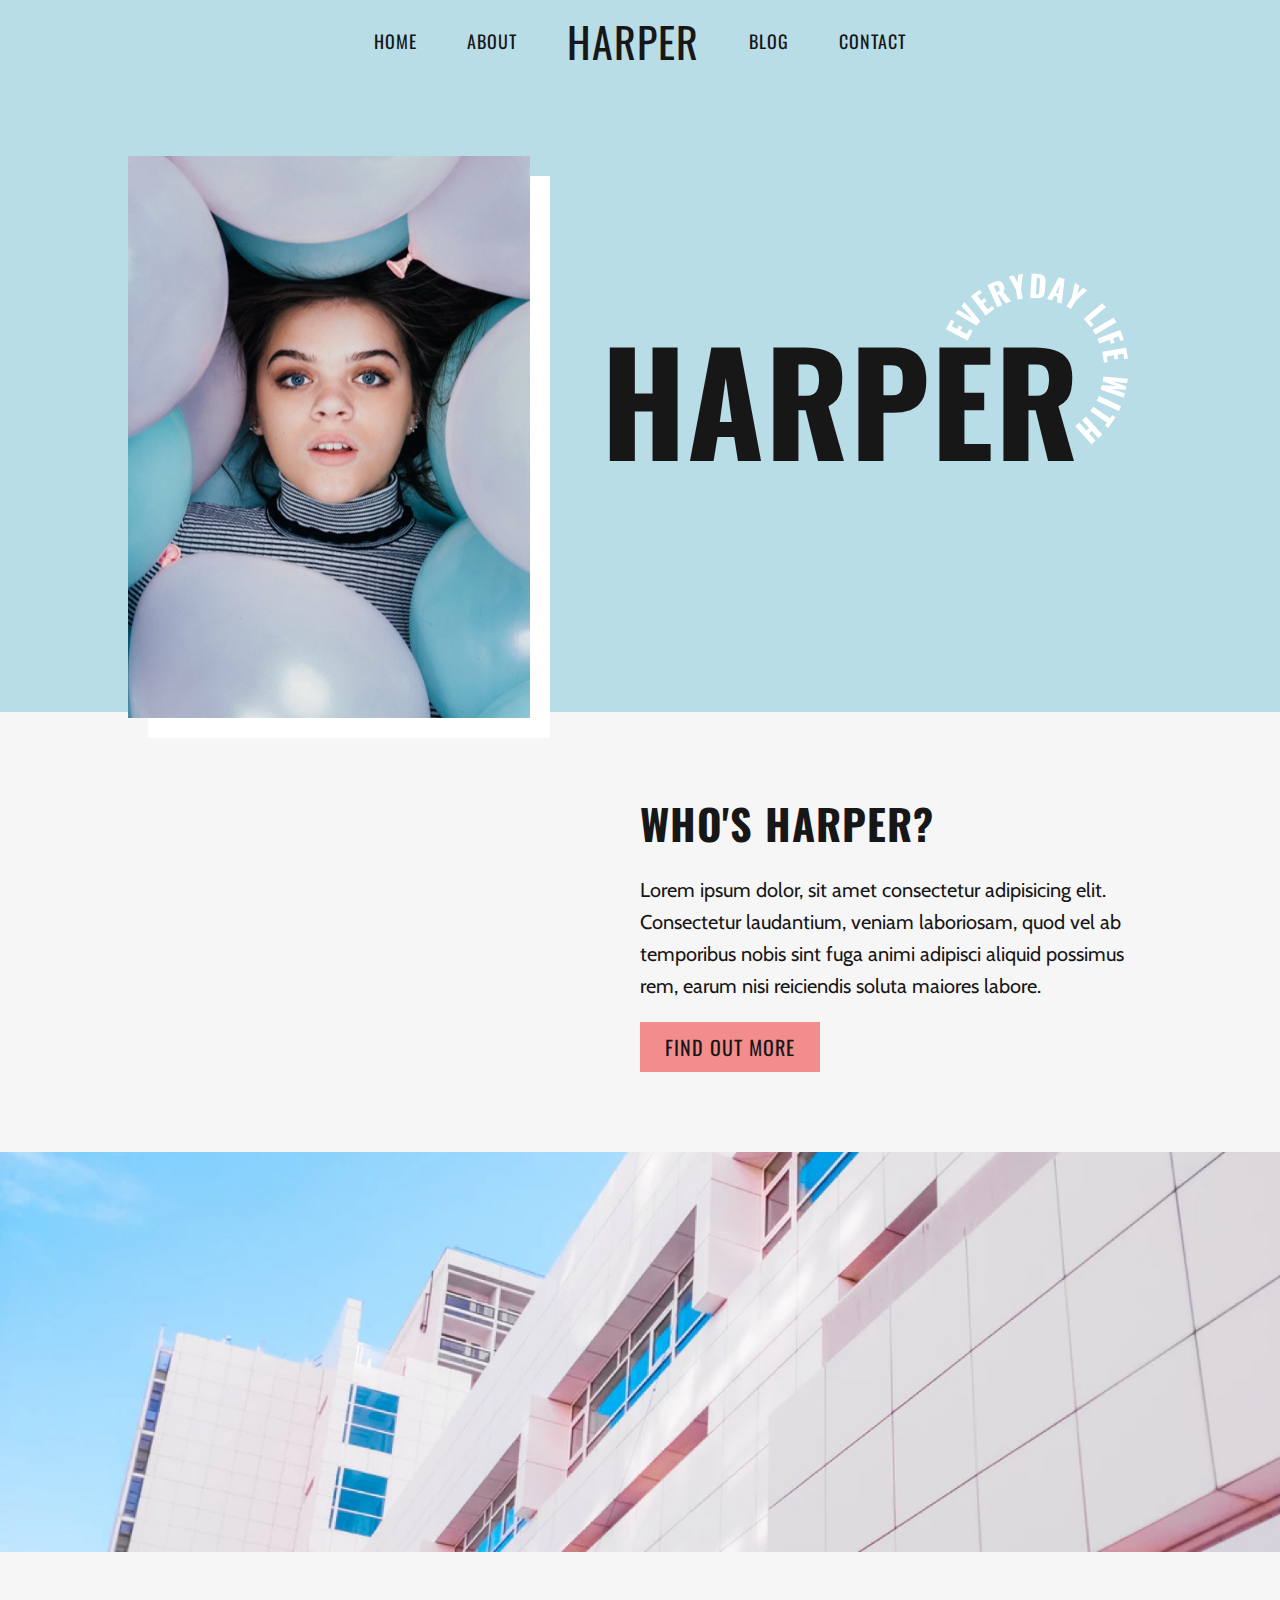
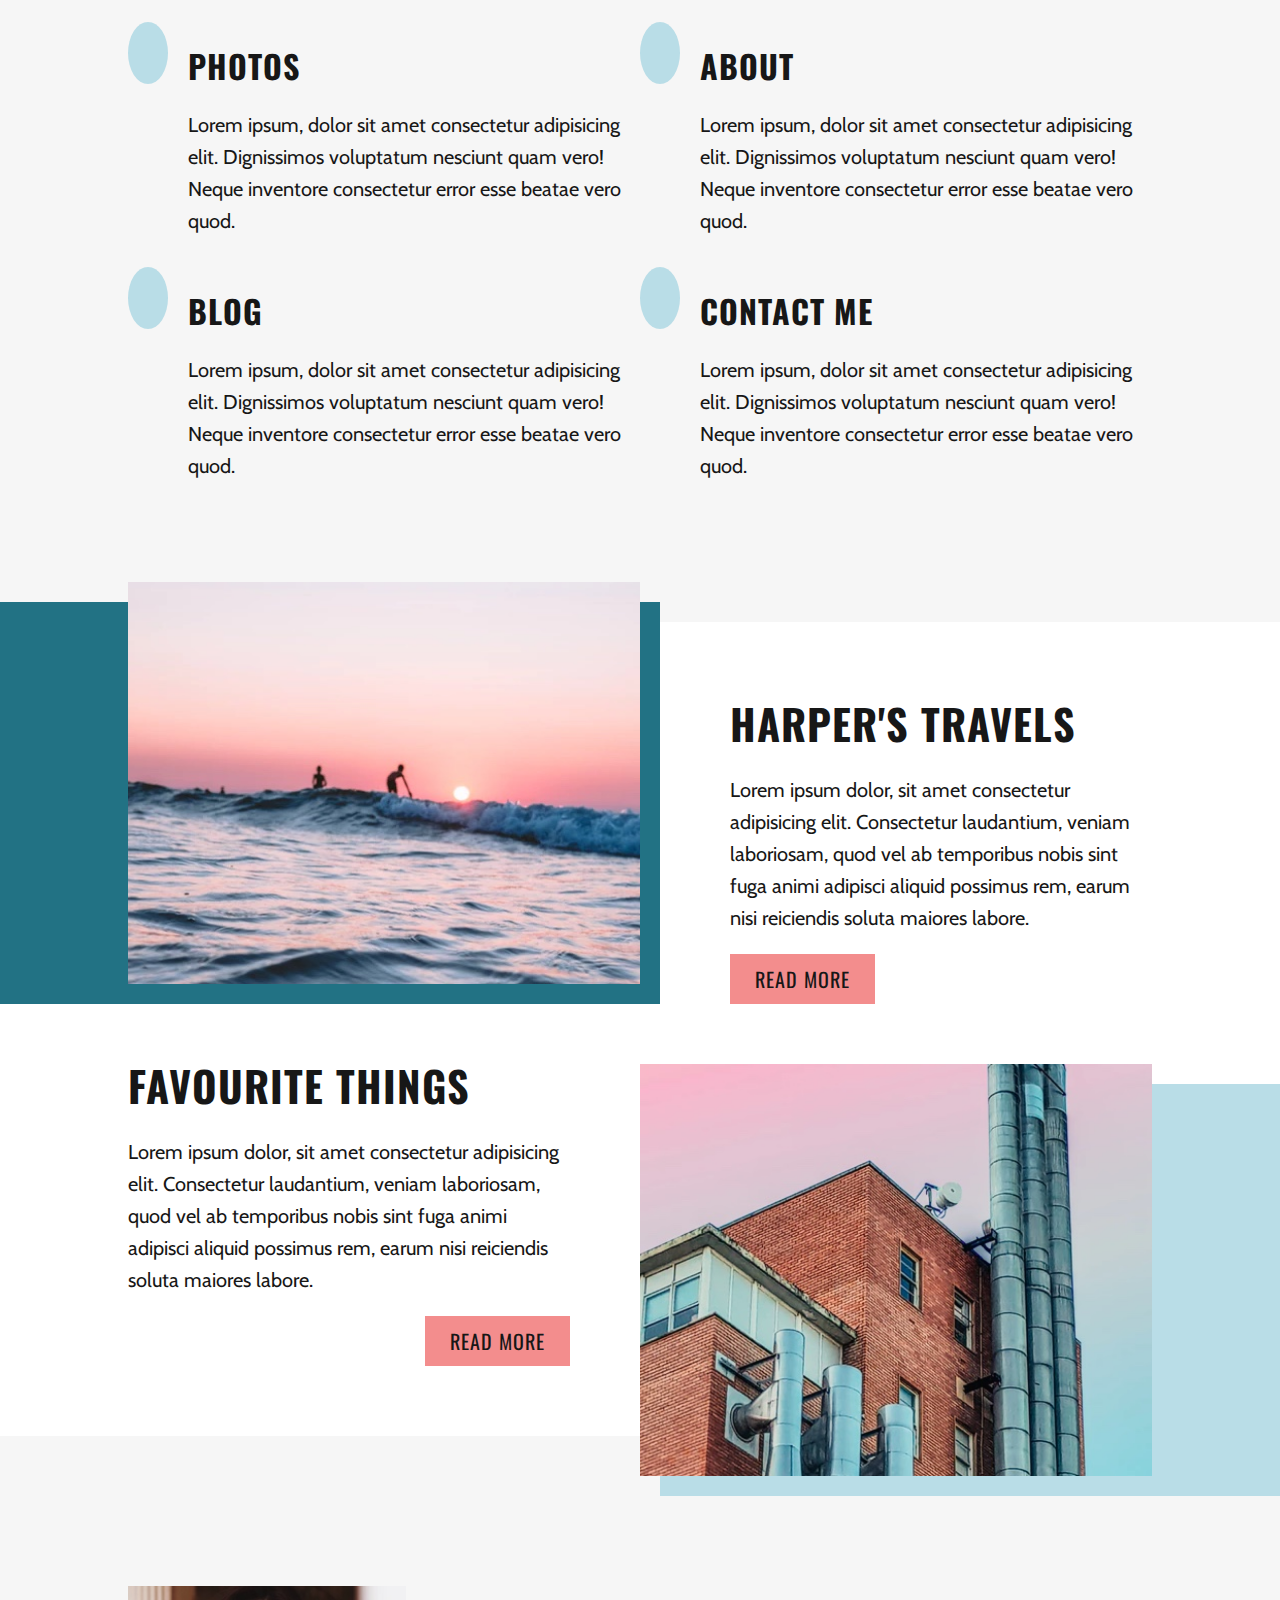
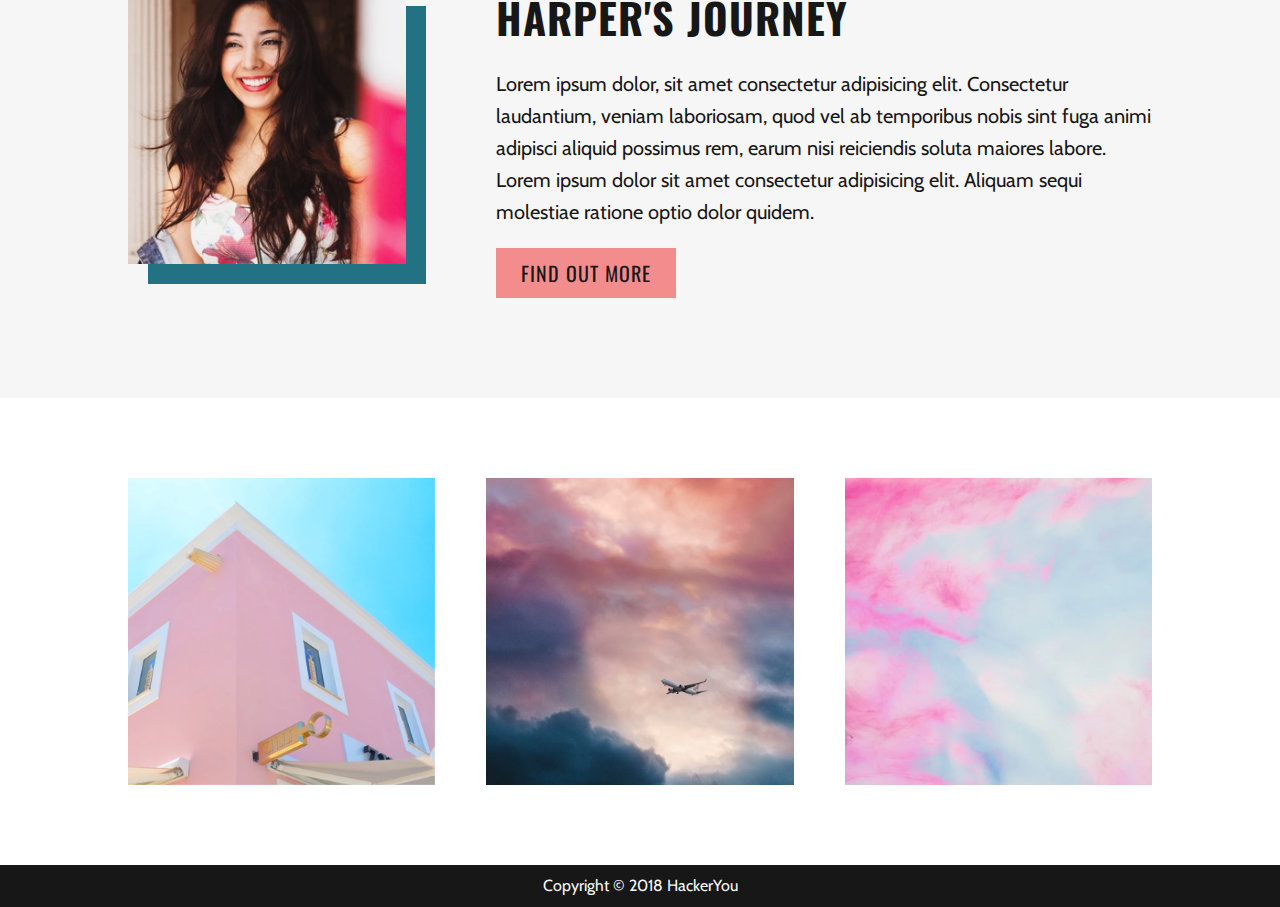
<file: index.html>
<!DOCTYPE html>
<html lang="en">
<head>
    <meta charset="UTF-8">
    <meta name="viewport" content="width=device-width, initial-scale=1.0">
    <meta http-equiv="X-UA-Compatible" content="ie=edge">
    <title>Harper</title>
    <link type="png" href="assets/favicon.png" rel="icon">
    <link rel="stylesheet" href="https://use.fontawesome.com/releases/v5.5.0/css/all.css" integrity="sha384-B4dIYHKNBt8Bc12p+WXckhzcICo0wtJAoU8YZTY5qE0Id1GSseTk6S+L3BlXeVIU"
        crossorigin="anonymous">
    <link href="https://fonts.googleapis.com/css?family=Cabin|Oswald:700" rel="stylesheet">
    <link rel="stylesheet" href="public/styles/style.css">
</head>

<body>
    <a href="#maincontent" class="skip-link">Skip to main content.</a>

    <nav class="main-nav">
        <ul class="main-nav__list">
            <li class="main-nav__list-item">
                <a class="main-nav__link-item" href="index.html">home</a>
            </li>
            <li class="main-nav__list-item">
                <a class="main-nav__link-item" href="#">about</a>
            </li>
            <li class="main-nav__list-item">
                <a class="main-nav__link-item main-nav__link-item--logo" href="index.html">harper</a>
            </li>
            <li class="main-nav__list-item">
                <a class="main-nav__link-item" href="blog.html">blog</a>
            </li>
            <li class="main-nav__list-item">
                <a class="main-nav__link-item" href="contact-me.html">contact</a>
            </li>
        </ul>
    </nav>


    <!-- HEADER STARTS HERE -->
    <header class="header--main">
        <div class="wrapper">
            
            <div class="main-header">
                <i class="fas fa-bars icons icons__burger"></i>
                <img src="assets/home-image-1.jpg" alt="headshot of harper surrounded by balloons" class="main-header__profile-image">
                <h1 class="main-header__hero-text">
                    harper
                </h1>
            </div>
        </div>
    </header>

    <!-- MAIN STARTS HERE -->
    <main id="maincontent">
        <!-- WHO'S HARPER SECTION -->
        <section class="section">
            <div class="wrapper ">
                <div class="section__inner section__inner__whos-harper">
                    <div class="text-container__whos-harper">
                        <h2 class="section__heading">
                            who's harper?
                        </h2>
                        <p class="section__text">
                            Lorem ipsum dolor, sit amet consectetur adipisicing elit. Consectetur laudantium, veniam
                            laboriosam, quod vel ab temporibus nobis sint fuga animi adipisci aliquid possimus rem,
                            earum nisi reiciendis soluta maiores labore.
                        </p>
                        <a href="#" class="btn">find out more</a>
                    </div>
                </div>
            </div>
        </section>

        <!-- BUILDING IMAGE -->
        <div class="section__image--building">
            <img src="assets/home-image-2.jpg" alt="pink building and blue sky">
        </div>

        <!-- OVERVIEW SECTION -->
        <section class="section">
            <div class="wrapper">
                <div class="section__inner section__inner__overview">
                    <ul class="overview__list">
                        <li class="overview__list-item">
                            <div class="overview__list-item--bullet">
                                <i class="fas fa-camera-retro icons icons--blue"></i>
                            </div>
                            <div class="text-container__overview">
                                <h3 class="section__sub-heading">
                                    <a href="#" class="text-container__overview__links" >photos</a>
                                </h3>
                                <p class="section__text">
                                    Lorem ipsum, dolor sit amet consectetur adipisicing elit. Dignissimos voluptatum
                                    nesciunt quam vero! Neque inventore consectetur error esse beatae vero quod.
                                </p>
                            </div>
                        </li>
                        <li class="overview__list-item">
                            <div class="overview__list-item--bullet">
                                <i class="fas fa-user icons icons--blue"></i>
                            </div>
                            <div class="text-container__overview">
                                <h3 class="section__sub-heading">
                                    <a href="#" class="text-container__overview__links" >about</a>
                                </h3>
                                <p class="section__text">
                                    Lorem ipsum, dolor sit amet consectetur adipisicing elit. Dignissimos voluptatum
                                    nesciunt quam vero! Neque inventore consectetur error esse beatae vero quod.
                                </p>
                            </div>
                        </li>
                        <li class="overview__list-item">
                            <div class="overview__list-item--bullet">
                                <i class="fas fa-tv icons icons--blue"></i>
                            </div>
                            <div class="text-container__overview">
                                <h3 class="section__sub-heading">
                                    <a href="#" class="text-container__overview__links" >blog</a>
                                </h3>
                                <p class="section__text">
                                    Lorem ipsum, dolor sit amet consectetur adipisicing elit. Dignissimos voluptatum
                                    nesciunt quam vero! Neque inventore consectetur error esse beatae vero quod.
                                </p>
                            </div>
                        </li>
                        <li class="overview__list-item">
                            <div class="overview__list-item--bullet">
                                <i class="fas fa-phone icons icons--blue"></i>
                            </div>
                            <div class="text-container__overview">
                                <h3 class="section__sub-heading">
                                    <a href="#" class="text-container__overview__links" >contact me</a>
                                </h3>
                                <p class="section__text">
                                    Lorem ipsum, dolor sit amet consectetur adipisicing elit. Dignissimos voluptatum
                                    nesciunt quam vero! Neque inventore consectetur error esse beatae vero quod.
                                </p>
                            </div>
                        </li>
                    </ul>
                </div>
            </div>
        </section>

        <!-- THINGS SECTION -->
        <section class="section--things">
            <div class="wrapper ">
                <div class="section__inner section__inner__things">
                    <!-- ROW 1 -->
                    <div class="section__inner__things--end">
                        <div class="text-container__things things-item">
                            <h2 class="section__heading">
                                harper's travels
                            </h2>
                            <p class="section__text">
                                Lorem ipsum dolor, sit amet consectetur adipisicing elit. Consectetur laudantium, veniam
                                laboriosam, quod vel ab temporibus nobis sint fuga animi adipisci aliquid possimus rem,
                                earum nisi reiciendis soluta maiores labore.
                            </p>
                            <a href="#" class="btn">read more</a>
                        </div>
    
                        <div class="image-container__things things-item">
                            <img src="assets/home-image-3.jpg" alt="surfing on the water during sunset" class="things__image things__image--dark">
                        </div>
                    </div>

                    <!-- ROW 2 -->
                    <div class="section__inner__things--start">
                        <div class="text-container__things text-container__things--right things-item">
                            <h2 class="section__heading">
                                favourite things
                            </h2>
                            <p class="section__text">
                                Lorem ipsum dolor, sit amet consectetur adipisicing elit. Consectetur laudantium, veniam
                                laboriosam, quod vel ab temporibus nobis sint fuga animi adipisci aliquid possimus rem,
                                earum nisi reiciendis soluta maiores labore.
                            </p>
                            <div class="btn--left">
                                <a href="#" class="btn">read more</a>
                            </div>
                        </div>
    
                        <div class="image-container__things things-item">
                            <img src="assets/home-image-4.jpg" alt="Industrial brick building with pink sky" class="things__image things__image--light">
                        </div>
                    </div>

                </div>
            </div>
        </section>

        <!-- HARPER'S JOURNEY SECTION -->
        <section class="section">
            <div class="wrapper ">
                <div class="section__inner section__inner__journey">
                    <div class="image-container__journey">
                        <img src="assets/home-image-5.jpg" alt="Headshot of Harper" class="journey__image">
                    </div>
                    <div class="text-container__journey">
                        <h2 class="section__heading">
                            Harper's Journey
                        </h2>
                        <p class="section__text">
                            Lorem ipsum dolor, sit amet consectetur adipisicing elit. Consectetur laudantium, veniam
                            laboriosam, quod vel ab temporibus nobis sint fuga animi adipisci aliquid possimus rem,
                            earum nisi reiciendis soluta maiores labore. Lorem ipsum dolor sit amet consectetur adipisicing elit. Aliquam sequi molestiae ratione optio dolor quidem. 
                        </p>
                        <a href="#" class="btn">find out more</a>
                    </div>
                </div>
            </div>
        </section>

        <!-- GALLERY SECTION -->
        <section class="section--gallery">
            <div class="wrapper ">
                <div class="section__inner section__inner__gallery">
                    <div class="image-container__gallery-item">
                        <img src="assets/home-image-6.jpg" alt="Pink house, blue sky" class="gallery__image">
                    </div>
                    <div class="image-container__gallery-item">
                        <img src="assets/home-image-7.jpg" alt="Airplane in cottencandy clouds" class="gallery__image">
                    </div>
                    <div class="image-container__gallery-item">
                        <img src="assets/home-image-8.jpg" alt="Abstract pink and blue watercolor painting" class="gallery__image">
                    </div>
                </div>
            </div>
        </section>
    </main>

    <!-- FOOTER STARTS HERE -->
    <footer class="footer">
        <p class="footer__copyright">
            Copyright &copy; 2018 HackerYou
        </p>
    </footer>
</body>

</html>
</file>
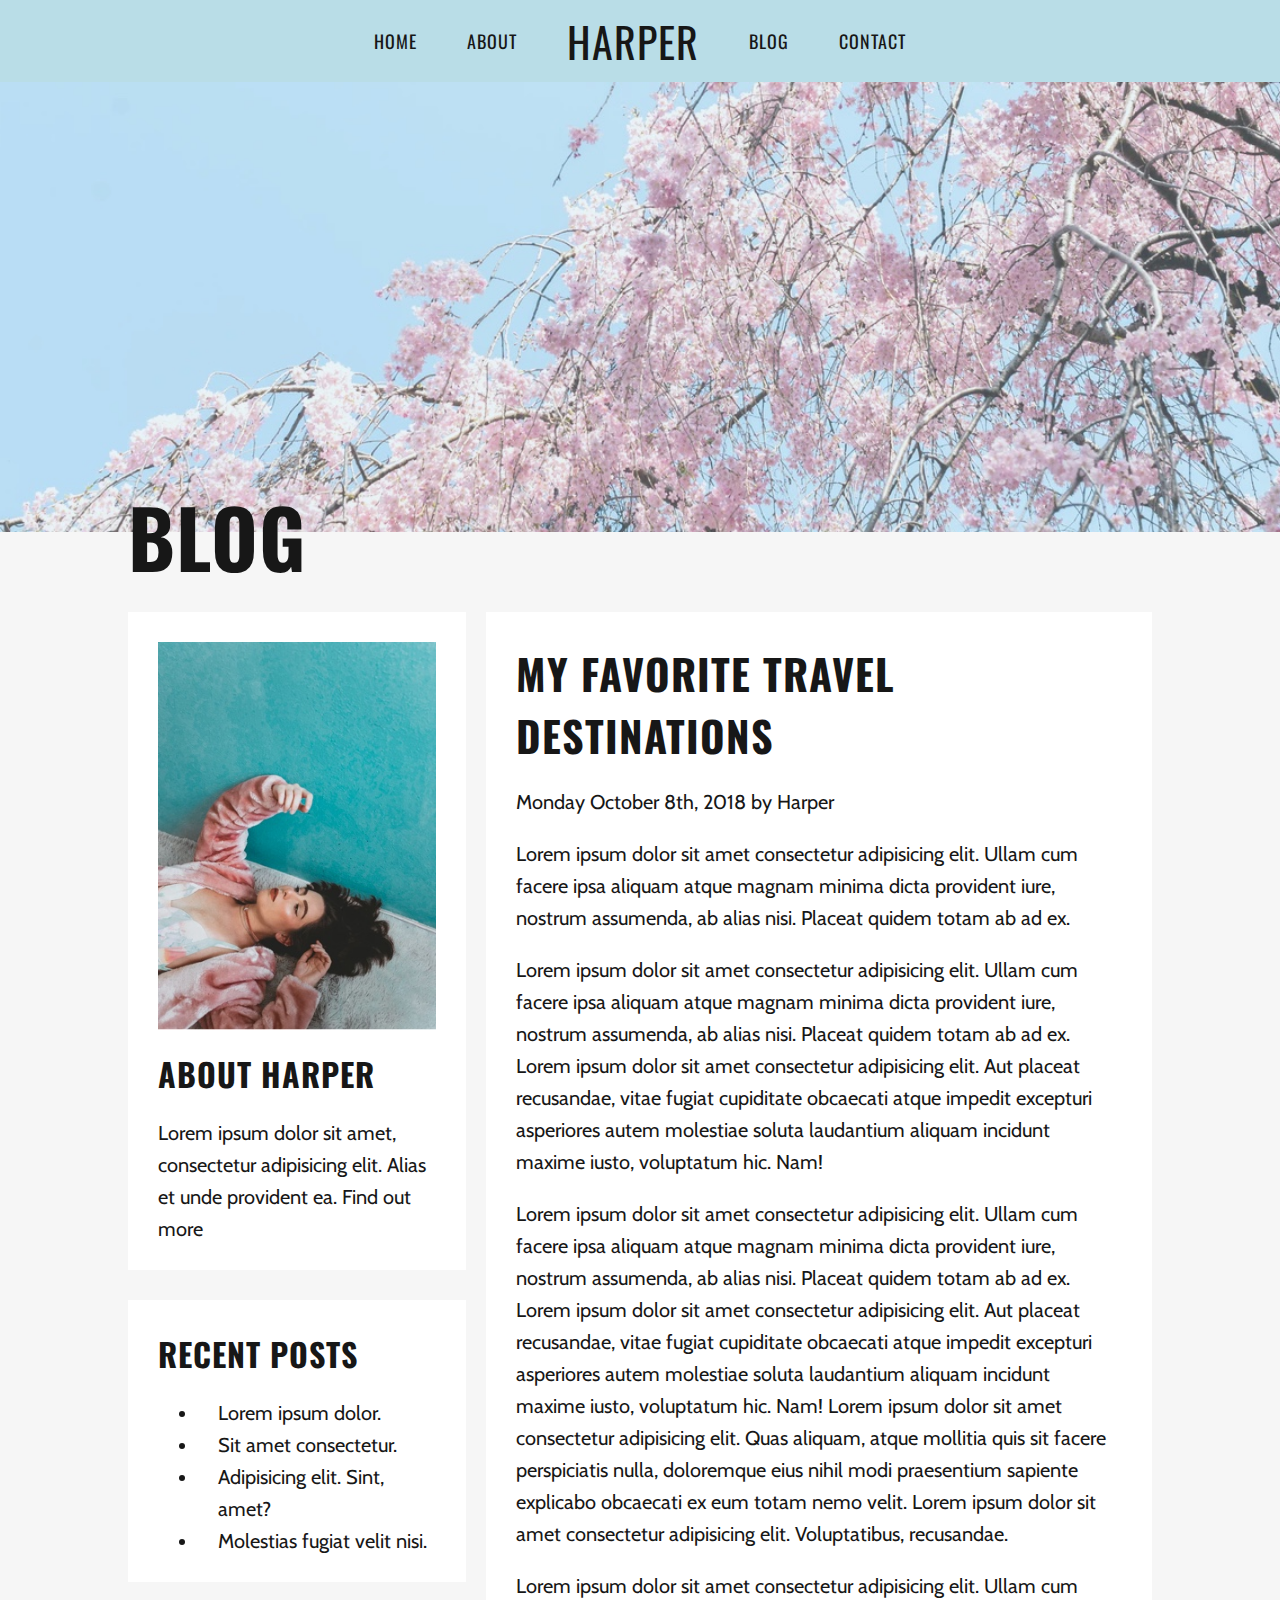
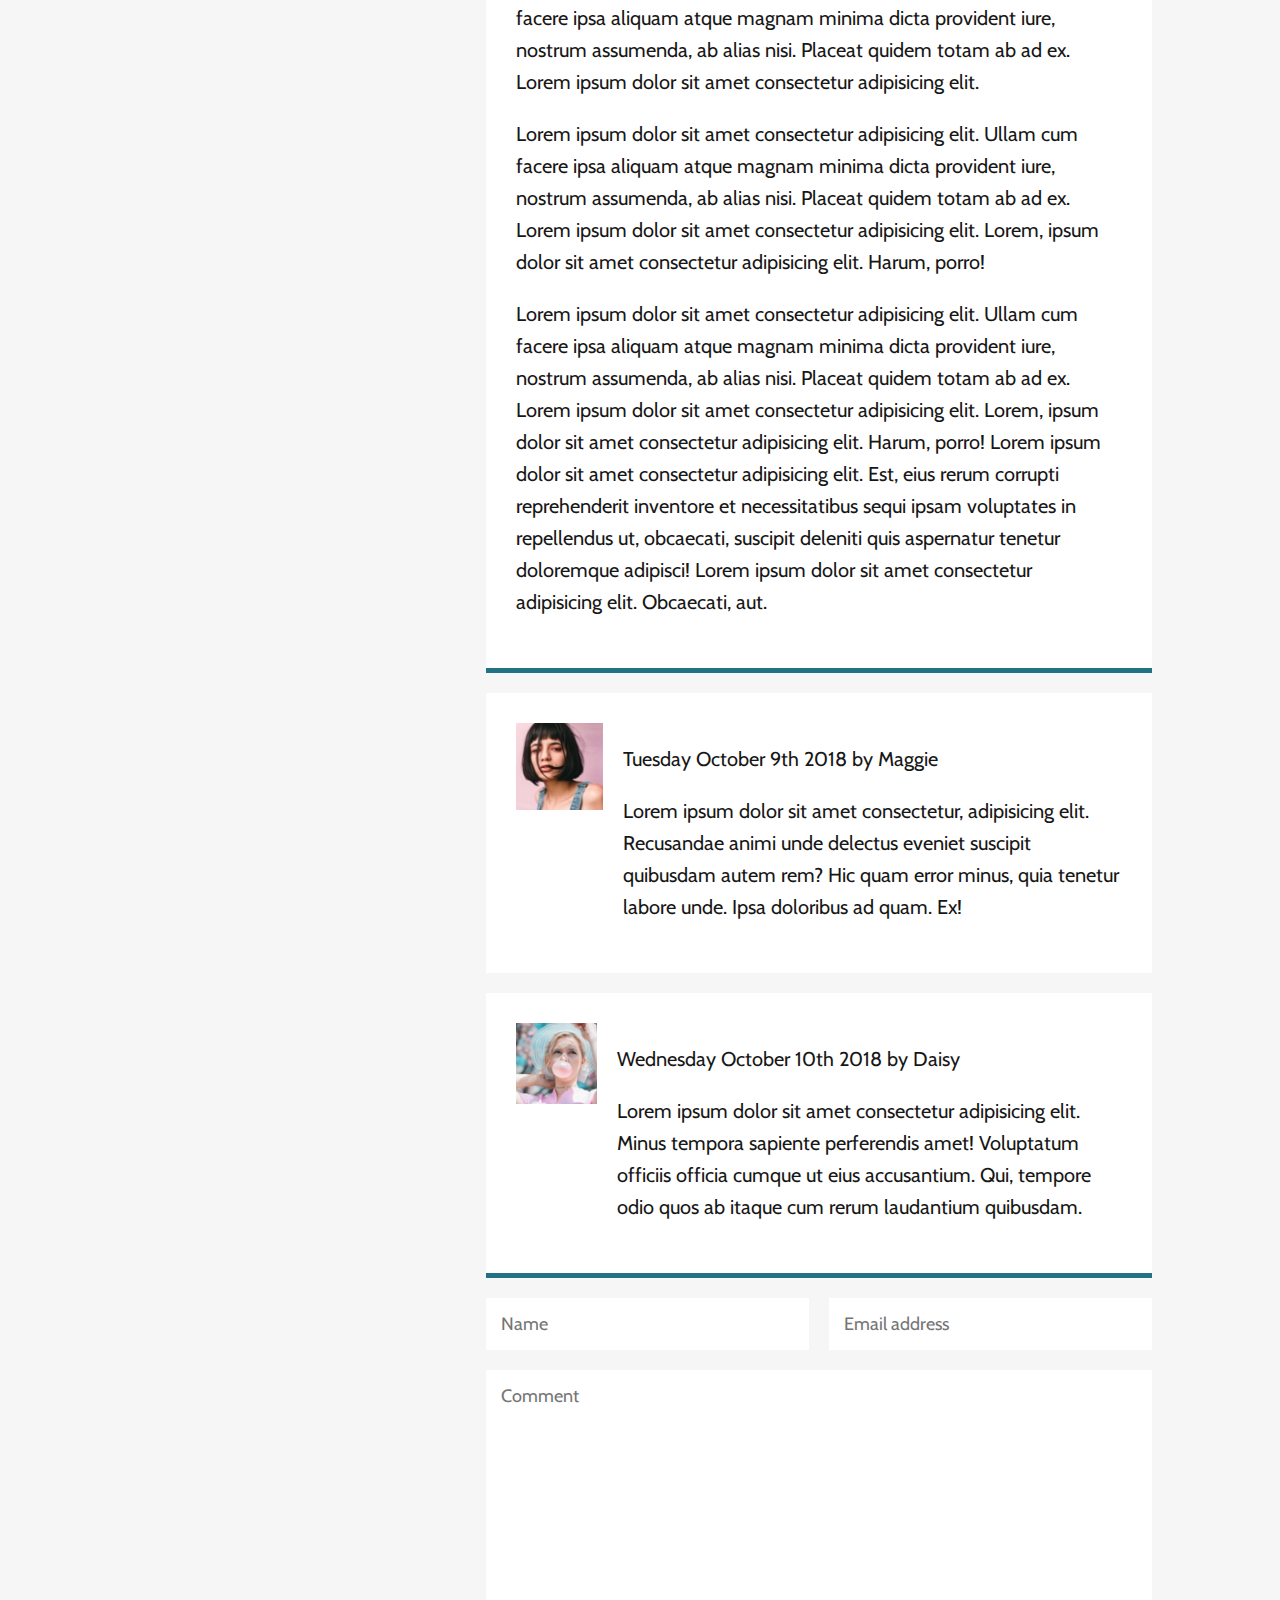
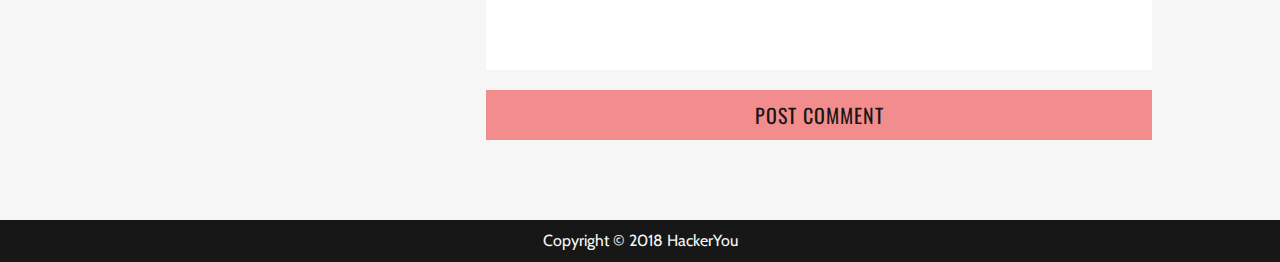
<file: blog.html>
<!DOCTYPE html>
<html lang="en">

<head>
    <meta charset="UTF-8">
    <meta name="viewport" content="width=device-width, initial-scale=1.0">
    <meta http-equiv="X-UA-Compatible" content="ie=edge">
    <title>Blog</title>
    <link type="png" href="assets/favicon.png" rel="icon">
    <link href="https://fonts.googleapis.com/css?family=Cabin|Oswald:700" rel="stylesheet">
    <link rel="stylesheet" href="https://use.fontawesome.com/releases/v5.5.0/css/all.css" integrity="sha384-B4dIYHKNBt8Bc12p+WXckhzcICo0wtJAoU8YZTY5qE0Id1GSseTk6S+L3BlXeVIU"
    crossorigin="anonymous">
    <link rel="stylesheet" href="public/styles/style.css">
</head>

<body>
    <a href="#maincontent" class="skip-link">Skip to main content.</a>
    <nav class="main-nav">
        <ul class="main-nav__list">
            <li class="main-nav__list-item">
                <a class="main-nav__link-item" href="index.html">home</a>
            </li>
            <li class="main-nav__list-item">
                <a class="main-nav__link-item" href="#">about</a>
            </li>
            <li class="main-nav__list-item">
                <a class="main-nav__link-item main-nav__link-item--logo" href="index.html">harper</a>
            </li>
            <li class="main-nav__list-item">
                <a class="main-nav__link-item" href="blog.html">blog</a>
            </li>
            <li class="main-nav__list-item">
                <a class="main-nav__link-item" href="contact-me.html">contact</a>
            </li>
        </ul>
    </nav>

    <!-- HEADER STARTS HERE -->
    <header class="header header--blog">
        <div class="wrapper">
            <i class="fas fa-bars icons icons__burger"></i>
            <div class="header__content">
                <h2 class="header__heading">
                    blog
                </h2>
            </div>
        </div>
    </header>

    <!-- MAIN STARTS HERE -->
    <main id="maincontent" class="main section">
        <div class="wrapper">
            <section class="section__inner section__inner__blog">
                <div class="side__main">
                    <article class="side__main__article side__main__article--blue">
                        <h2 class="section__heading">
                            my favorite travel destinations
                        </h2>
                        <p class="section__text">
                            Monday October 8th, 2018 by Harper
                        </p>
                        <p class="section__text">
                            Lorem ipsum dolor sit amet consectetur adipisicing elit. Ullam cum facere ipsa aliquam
                            atque magnam minima dicta provident iure, nostrum assumenda, ab alias nisi. Placeat quidem
                            totam ab ad ex.
                        </p>
                        <p class="section__text">
                            Lorem ipsum dolor sit amet consectetur adipisicing elit. Ullam cum facere ipsa aliquam
                            atque magnam minima dicta provident iure, nostrum assumenda, ab alias nisi. Placeat quidem
                            totam ab ad ex. Lorem ipsum dolor sit amet consectetur adipisicing elit. Aut placeat
                            recusandae, vitae fugiat cupiditate obcaecati atque impedit excepturi asperiores autem
                            molestiae soluta laudantium aliquam incidunt maxime iusto, voluptatum hic. Nam!
                        </p>
                        <p class="section__text">
                            Lorem ipsum dolor sit amet consectetur adipisicing elit. Ullam cum facere ipsa aliquam
                            atque magnam minima dicta provident iure, nostrum assumenda, ab alias nisi. Placeat quidem
                            totam ab ad ex. Lorem ipsum dolor sit amet consectetur adipisicing elit. Aut placeat
                            recusandae, vitae fugiat cupiditate obcaecati atque impedit excepturi asperiores autem
                            molestiae soluta laudantium aliquam incidunt maxime iusto, voluptatum hic. Nam! Lorem ipsum
                            dolor sit amet consectetur adipisicing elit. Quas aliquam, atque mollitia quis sit facere
                            perspiciatis nulla, doloremque eius nihil modi praesentium sapiente explicabo obcaecati ex
                            eum totam nemo velit. Lorem ipsum dolor sit amet consectetur adipisicing elit.
                            Voluptatibus, recusandae.
                        </p>
                        <p class="section__text">
                            Lorem ipsum dolor sit amet consectetur adipisicing elit. Ullam cum facere ipsa aliquam
                            atque magnam minima dicta provident iure, nostrum assumenda, ab alias nisi. Placeat quidem
                            totam ab ad ex. Lorem ipsum dolor sit amet consectetur adipisicing elit.
                        </p>
                        <p class="section__text">
                            Lorem ipsum dolor sit amet consectetur adipisicing elit. Ullam cum facere ipsa aliquam
                            atque magnam minima dicta provident iure, nostrum assumenda, ab alias nisi. Placeat quidem
                            totam ab ad ex. Lorem ipsum dolor sit amet consectetur adipisicing elit. Lorem, ipsum dolor
                            sit amet consectetur adipisicing elit. Harum, porro!
                        </p>
                        <p class="section__text">
                            Lorem ipsum dolor sit amet consectetur adipisicing elit. Ullam cum facere ipsa aliquam
                            atque magnam minima dicta provident iure, nostrum assumenda, ab alias nisi. Placeat quidem
                            totam ab ad ex. Lorem ipsum dolor sit amet consectetur adipisicing elit. Lorem, ipsum dolor
                            sit amet consectetur adipisicing elit. Harum, porro! Lorem ipsum dolor sit amet consectetur
                            adipisicing elit. Est, eius rerum corrupti reprehenderit inventore et necessitatibus sequi
                            ipsam voluptates in repellendus ut, obcaecati, suscipit deleniti quis aspernatur tenetur
                            doloremque adipisci! Lorem ipsum dolor sit amet consectetur adipisicing elit. Obcaecati,
                            aut.
                        </p>
                    </article>

                    <article class="side__main__article">
                        <div class="side__main__comment">
                            <div class="comment-image">
                                <img src="assets/blog-image-3.jpg" alt="">
                            </div>
                            <div class="comment-text">
                                <p class="section__text">
                                    Tuesday October 9th 2018 by Maggie
                                </p>
                                <p class="section__text">
                                    Lorem ipsum dolor sit amet consectetur, adipisicing elit. Recusandae animi unde
                                    delectus eveniet suscipit quibusdam autem rem? Hic quam error minus, quia tenetur
                                    labore unde. Ipsa doloribus ad quam. Ex!
                                </p>

                            </div>
                        </div>
                    </article>

                    <article class="side__main__article side__main__article--blue">
                        <div class="side__main__comment">
                            <div class="comment-image">
                                <img src="assets/blog-image-4.jpg" alt="">
                            </div>
                            <div class="comment-text">
                                <p class="section__text">
                                    Wednesday October 10th 2018 by Daisy

                                </p>
                                <p class="section__text">
                                    Lorem ipsum dolor sit amet consectetur adipisicing elit. Minus tempora sapiente
                                    perferendis amet! Voluptatum officiis officia cumque ut eius accusantium. Qui,
                                    tempore odio quos ab itaque cum rerum laudantium quibusdam.
                                </p>
                            </div>
                        </div>
                    </article>

                    <form class="form" action="" method="POST" name="contact-form">
                        <label for="name" class="form__label visuallyhidden">Enter your name</label>
                        <input class="form__item form__info--small" type="text" placeholder="Name" required>
                        <label for="email" class="form__label visuallyhidden">Enter your email</label>
                        <input class="form__item form__info--small" type="email" placeholder="Email address" required>
                        <textarea class="form__item form__info--large" placeholder="Comment" name="" id="" required></textarea>
                        <button class="btn btn--large">post comment</button>
                    </form>
                </div>

                <aside class="side side__blog">
                    <div class="side__section side__section__about">
                        <div class="side__section__image">
                            <img src="assets/blog-image-2.jpg" alt="">
                        </div>
                        <div class="side__blog__text">
                            <h3 class="section__sub-heading">
                                about harper
                            </h3>
                            <p class="section__text">
                                Lorem ipsum dolor sit amet, consectetur adipisicing elit. Alias et unde provident ea. Find
                                out more
                            </p>
                        </div>
                    </div>

                    <div class="side__section">
                        <h3 class="section__sub-heading">
                            recent posts
                        </h3>
                        <ul class="section__text side__list--bullet">
                            <li class="side__list__item side__list__item--bullet ">
                                Lorem ipsum dolor.
                            </li>
                            <li class="side__list__item side__list__item--bullet ">
                                Sit amet consectetur.
                            </li>
                            <li class="side__list__item side__list__item--bullet ">
                                Adipisicing elit. Sint, amet?
                            </li>
                            <li class="side__list__item side__list__item--bullet ">
                                Molestias fugiat velit nisi.
                            </li>
                        </ul>
                    </div>
                </aside>
            </section>
        </div>
    </main>

    <!-- FOOTER STARTS HERE -->
    <footer class="footer">
        <p class="footer__copyright">
            Copyright &copy; 2018 HackerYou
        </p>
    </footer>


</body>

</html>
</file>
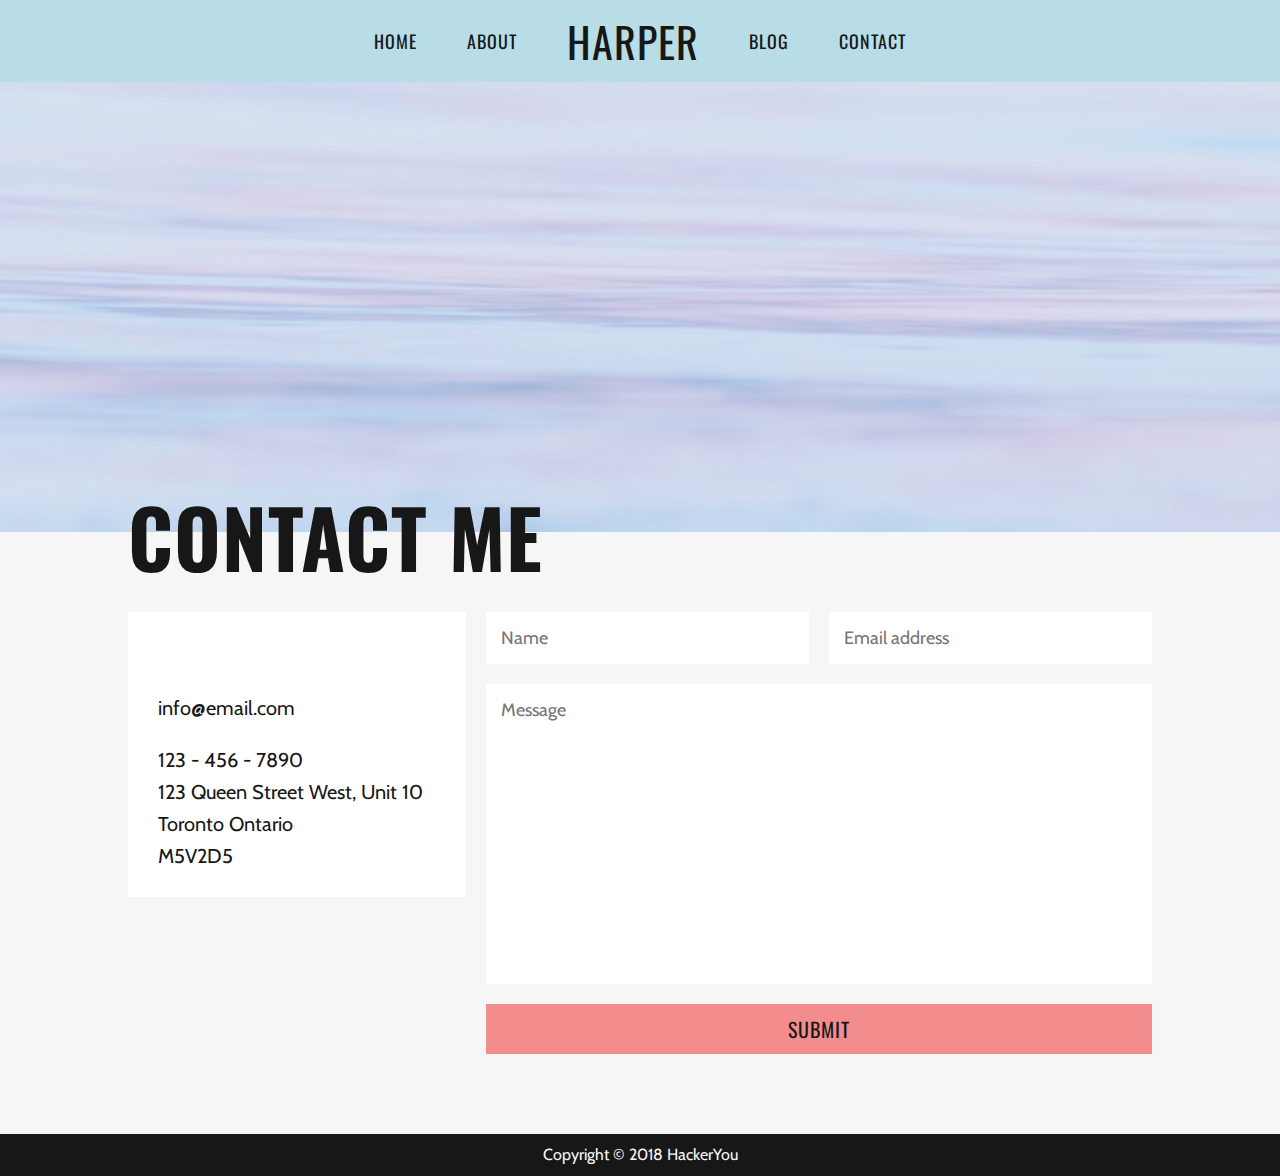
<file: contact-me.html>
<!DOCTYPE html>
<html lang="en">

<head>
    <meta charset="UTF-8">
    <meta name="viewport" content="width=device-width, initial-scale=1.0">
    <meta http-equiv="X-UA-Compatible" content="ie=edge">
    <title>Contact Me</title>
    <link type="png" href="assets/favicon.png" rel="icon">
    <link href="https://fonts.googleapis.com/css?family=Cabin|Oswald:700" rel="stylesheet">
    <link rel="stylesheet" href="https://use.fontawesome.com/releases/v5.5.0/css/all.css" integrity="sha384-B4dIYHKNBt8Bc12p+WXckhzcICo0wtJAoU8YZTY5qE0Id1GSseTk6S+L3BlXeVIU"
    crossorigin="anonymous">
    <link rel="stylesheet" href="public/styles/style.css">
</head>

<body>
    <a href="#maincontent" class="skip-link">Skip to main content.</a>
    <nav class="main-nav">
        <ul class="main-nav__list">
            <li class="main-nav__list-item">
                <a class="main-nav__link-item" href="index.html">home</a>
            </li>
            <li class="main-nav__list-item">
                <a class="main-nav__link-item" href="#">about</a>
            </li>
            <li class="main-nav__list-item">
                <a class="main-nav__link-item main-nav__link-item--logo" href="index.html">harper</a>
            </li>
            <li class="main-nav__list-item">
                <a class="main-nav__link-item" href="blog.html">blog</a>
            </li>
            <li class="main-nav__list-item">
                <a class="main-nav__link-item" href="contact-me.html">contact</a>
            </li>
        </ul>
    </nav>

    <!-- HEADER STARTS HERE -->
    <header class="header header--contact"> 
        <div class="wrapper">
            <i class="fas fa-bars icons icons__burger"></i>
            <div class="header__content">
                <h2 class="header__heading">
                    contact me
                </h2>
            </div>
        </div>
    </header>

    <!-- MAIN STARTS HERE -->
    <main id="maincontent" class="main section">
        <div class="wrapper">
            <section class="section__inner section__inner__contact">
                <div class="side__main">
                    <form class="form" action="" method="POST" name="contact-form">
                        <label for="name" class="form__label visuallyhidden">Enter your name</label>
                        <input class="form__item form__info--small" type="text" placeholder="Name" id="name" required>
                        <label for="email" class="form__label visuallyhidden">Enter your email</label>
                        <input class="form__item form__info--small" type="email" placeholder="Email address" id="email" required>
                        <textarea class="form__item form__info--large" placeholder="Message" name="" id="" required></textarea>
                        <button class="btn btn--large">submit</button>
                    </form>
                </div>
                
                <aside class="side side__contact">
                    <div class="side__section">
                        <div class="side__social">
                            <a class="side__social__link" href="#"><i class="fab fa-facebook-f icons icons--side"></i></a>
                            <a class="side__social__link" href="#"><i class="fab fa-twitter icons icons--side"></i></a>
                            <a class="side__social__link" href="#"><i class="fab fa-linkedin-in icons icons--side"></i></a>
                            <a class="side__social__link" href="#"><i class="fab fa-instagram icons icons--side"></i></a>
                        </div>
                        
                        <p class="section__text section__text--bold">
                            <a href="#" class="side__email"></a>info@email.com</a>
                        </p>
    
                        <ul class="section__text side__list">
                            <li class="side__list__item">
                                123 - 456 - 7890
                            </li>
                            <li class="side__list__item">
                                123 Queen Street West, Unit 10
                            </li>
                            <li class="side__list__item">
                                Toronto Ontario
                            </li>
                            <li class="side__list__item">
                                M5V2D5
                            </li>
                        </ul>
                    </div>
                </aside>
            </section>
        </div>
    </main>

    <!-- FOOTER STARTS HERE -->
    <footer class="footer">
        <p class="footer__copyright">
            Copyright &copy; 2018 HackerYou
        </p>
    </footer>


</body>

</html>
</file>
<file: public/styles/style.css>
article,aside,details,figcaption,figure,footer,header,hgroup,nav,section,summary{display:block}audio,canvas,video{display:inline-block}audio:not([controls]){display:none;height:0}[hidden]{display:none}html{font-family:sans-serif;-webkit-text-size-adjust:100%;-ms-text-size-adjust:100%}a:focus{outline:thin dotted}a:active,a:hover{outline:0}h1{font-size:2em}abbr[title]{border-bottom:1px dotted}b,strong{font-weight:700}dfn{font-style:italic}mark{background:#ff0;color:#000}code,kbd,pre,samp{font-family:monospace, serif;font-size:1em}pre{white-space:pre-wrap;word-wrap:break-word}q{quotes:\201C \201D \2018 \2019}small{font-size:80%}sub,sup{font-size:75%;line-height:0;position:relative;vertical-align:baseline}sup{top:-.5em}sub{bottom:-.25em}img{border:0;max-width:100%}svg:not(:root){overflow:hidden}fieldset{border:1px solid silver;margin:0 2px;padding:.35em .625em .75em}button,input,select,textarea{font-family:inherit;font-size:100%;margin:0}button,input{line-height:normal}button,html input[type=button],input[type=reset],input[type=submit]{-webkit-appearance:button;cursor:pointer}button[disabled],input[disabled]{cursor:default}input[type=checkbox],input[type=radio]{-webkit-box-sizing:border-box;box-sizing:border-box;padding:0}input[type=search]{-webkit-appearance:textfield;-moz-box-sizing:content-box;-webkit-box-sizing:content-box;box-sizing:content-box}input[type=search]::-webkit-search-cancel-button,input[type=search]::-webkit-search-decoration{-webkit-appearance:none}textarea{overflow:auto;vertical-align:top}table{border-collapse:collapse;border-spacing:0}body,figure{margin:0}button::-moz-focus-inner,input::-moz-focus-inner,legend{border:0;padding:0}.clearfix:after{visibility:hidden;display:block;font-size:0;content:'';clear:both;height:0}*{-moz-box-sizing:border-box;-webkit-box-sizing:border-box;box-sizing:border-box}.visuallyhidden:not(:focus):not(:active){position:absolute;width:1px;height:1px;margin:-1px;border:0;padding:0;white-space:nowrap;-webkit-clip-path:inset(100%);clip-path:inset(100%);clip:rect(0 0 0);overflow:hidden}.skip-link{position:absolute;left:-1000px;top:5px;z-index:999;background:white;color:black}.skip-link:focus{left:0}html{font-size:62.5%}h1,h2,h3,h4,h5,h6{padding:0;margin:0}img{display:block}.wrapper{max-width:1600px;width:80%;margin:0 auto}.icons{font-size:20px;padding:20px}.icons__burger{display:none;background:rgba(185, 221, 231, 0.8);border-radius:50%;font-size:30px;position:absolute;top:7px;right:10px}.icons--blue{background:#b9dde7;border-radius:50%}.icons--side{padding:0 30px 0 0;font-size:25px}.btn{text-decoration:none;font-family:'Oswald', sans-serif;color:#171717;font-size:20px;font-size:2rem;text-transform:uppercase;letter-spacing:1px;background:#f38d8d;padding:10px 25px;display:inline-block;-webkit-transition:all 0.4s;-o-transition:all 0.4s;transition:all 0.4s}.btn:hover{background:#f8bbbb;-webkit-box-shadow:0px 2px 5px #171717;box-shadow:0px 2px 5px #171717}.btn--left{display:-webkit-box;display:-ms-flexbox;display:flex;-webkit-box-pack:end;-ms-flex-pack:end;justify-content:flex-end}.btn--large{-webkit-box-flex:1;-ms-flex-positive:1;flex-grow:1;border:none}@media (max-width:770px){.wrapper{width:90%}.icons__burger{display:block;z-index:10}}.main-nav{background:#b9dde7}.main-nav__list{display:-webkit-box;display:-ms-flexbox;display:flex;-webkit-box-pack:center;-ms-flex-pack:center;justify-content:center;-webkit-box-align:center;-ms-flex-align:center;align-items:center;list-style:none;padding:0;margin:0}.main-nav__link-item{font-family:'Oswald', sans-serif;color:#171717;font-size:18px;font-size:1.8rem;text-transform:uppercase;letter-spacing:1px;text-decoration:none;padding:10px 25px;display:block}.main-nav__link-item:active,.main-nav__link-item:hover{color:#f6f6f6;text-shadow:0px 2px 3px black}.main-nav__link-item--logo{font-family:'Oswald', sans-serif;color:#171717;font-size:42px;font-size:4.2rem;text-transform:uppercase;letter-spacing:1px}@media (max-width:770px){.main-nav{display:none}}.header--main{display:-webkit-box;display:-ms-flexbox;display:flex;-webkit-box-align:center;-ms-flex-align:center;align-items:center;background:#b9dde7;height:70vh}.header--main .main-header{display:-webkit-box;display:-ms-flexbox;display:flex;-webkit-box-pack:center;-ms-flex-pack:center;justify-content:center;-webkit-box-align:center;-ms-flex-align:center;align-items:center}.header--main .main-header__profile-image{width:40%;max-width:450px;min-width:250px;-webkit-box-shadow:20px 20px white;box-shadow:20px 20px white;position:relative;top:40px}.header--main .main-header__hero-text{font-family:'Oswald', sans-serif;color:#171717;font-size:140px;font-size:14rem;text-transform:uppercase;letter-spacing:1px;margin:7%;position:relative}.header--main .main-header__hero-text:after{content:url("../../assets/circle-text.png");position:absolute;top:-10%;left:72%}.header{height:50vh;background-size:cover;background-position:center;background-repeat:no-repeat}.header--blog{background-image:url("../../assets/blog-image-1.jpg")}.header--contact{background-image:url("../../assets/contact-image-1.jpg")}.header__heading{font-family:'Oswald', sans-serif;color:#171717;font-size:80px;font-size:8rem;text-transform:uppercase;letter-spacing:1px}.header__content{height:57vh;display:-webkit-box;display:-ms-flexbox;display:flex;-webkit-box-align:end;-ms-flex-align:end;align-items:flex-end}@media (max-width:1200px){.header--main .main-header__profile-image{top:0}}@media (max-width:840px){.header--main .main-header__hero-text{font-family:'Oswald', sans-serif;color:#171717;font-size:110px;font-size:11rem;text-transform:uppercase;letter-spacing:1px}.header--main .main-header__hero-text:after{top:-24%;left:66%}}@media (max-width:770px){.header--main{position:relative;-webkit-box-align:end;-ms-flex-align:end;align-items:flex-end}.header--main .main-header__profile-image{position:absolute;left:5%;top:71px;width:230px}.header{height:30vh}.header__content{height:35vh}}@media (max-width:460px){.header__content{height:34vh}}@media (min-device-width:375px) and (max-device-width:812px) and (orientation:landscape){.header--main{background:url("../../assets/home-image-1.jpg") center;background-position:center;background-size:cover;background-repeat:no-repeat;background-position-y:-230px;position:relative;height:100vh}.header--main .warpper{width:100%}.header--main .main-header{position:absolute;top:0;bottom:0;left:0;right:0}.header--main .main-header__profile-image{display:none}.header--main .main-header__hero-text{mix-blend-mode:lighten;background-color:#b9dde7;width:100%;height:100%;text-align:center;padding-top:110px;margin:0}.header--main .main-header__hero-text:after{display:none}}@media (max-width:530px){.header--main{background:url("../../assets/home-image-1.jpg") center;background-position:center;background-size:cover;background-repeat:no-repeat;position:relative}.header--main .wrapper{width:100%}.header--main .main-header{position:absolute;top:0;bottom:0;left:0;right:0}.header--main .main-header__profile-image{display:none}.header--main .main-header__hero-text{mix-blend-mode:lighten;background-color:#b9dde7;width:100%;height:100%;text-align:center;padding-top:160px;margin:0}.header--main .main-header__hero-text:after{display:none}}@media (max-width:415px){.header--main .main-header__hero-text{font-family:'Oswald', sans-serif;color:#171717;font-size:95px;font-size:9.5rem;text-transform:uppercase;letter-spacing:1px}}@media (max-width:325px){.header--main .main-header__hero-text{font-family:'Oswald', sans-serif;color:#171717;font-size:85px;font-size:8.5rem;text-transform:uppercase;letter-spacing:1px}}.section{background:#f6f6f6}.section__heading{font-family:'Oswald', sans-serif;color:#171717;font-size:42px;font-size:4.2rem;text-transform:uppercase;letter-spacing:1px}.section__sub-heading{font-family:'Oswald', sans-serif;color:#171717;font-size:32px;font-size:3.2rem;text-transform:uppercase;letter-spacing:1px}.section__text{font-family:'Cabin', serif;color:#171717;font-size:20px;font-size:2rem;line-height:32px;margin:20px 0}.section__inner{padding:80px 0}.section__inner__whos-harper{display:-webkit-box;display:-ms-flexbox;display:flex;-webkit-box-pack:end;-ms-flex-pack:end;justify-content:flex-end}.section__inner__overview .overview__list{display:-webkit-box;display:-ms-flexbox;display:flex;-ms-flex-wrap:wrap;flex-wrap:wrap;padding:0;list-style:none}.section__inner__overview .overview__list-item{display:-webkit-box;display:-ms-flexbox;display:flex;width:50%;margin-bottom:30px}.section__inner__things{padding:0}.section__inner__things--end{display:-webkit-box;display:-ms-flexbox;display:flex;-webkit-box-orient:horizontal;-webkit-box-direction:reverse;-ms-flex-direction:row-reverse;flex-direction:row-reverse}.section__inner__things--start{display:-webkit-box;display:-ms-flexbox;display:flex}.section__inner__things .things-item{width:50%}.section__inner__things .things__image{-o-object-fit:cover;object-fit:cover;height:100%}.section__inner__things .things__image--dark{position:relative;top:-40px;-webkit-box-shadow:20px 20px #227284, -200px 20px #227284;box-shadow:20px 20px #227284, -200px 20px #227284}.section__inner__things .things__image--light{position:relative;top:40px;-webkit-box-shadow:20px 20px #b9dde7, 200px 20px #b9dde7;box-shadow:20px 20px #b9dde7, 200px 20px #b9dde7}.section__inner__journey{display:-webkit-box;display:-ms-flexbox;display:flex}.section__inner__journey .journey__image{-webkit-box-shadow:20px 20px #227284;box-shadow:20px 20px #227284;margin:70px 0 0 0}.section__inner__gallery{display:-webkit-box;display:-ms-flexbox;display:flex;-webkit-box-pack:justify;-ms-flex-pack:justify;justify-content:space-between}.section__inner__gallery .image-container__gallery-item{width:30%}.section__inner__contact{display:-webkit-box;display:-ms-flexbox;display:flex;-webkit-box-orient:horizontal;-webkit-box-direction:reverse;-ms-flex-direction:row-reverse;flex-direction:row-reverse;-webkit-box-pack:justify;-ms-flex-pack:justify;justify-content:space-between}.section__inner__blog{display:-webkit-box;display:-ms-flexbox;display:flex;-webkit-box-orient:horizontal;-webkit-box-direction:reverse;-ms-flex-direction:row-reverse;flex-direction:row-reverse;-webkit-box-pack:justify;-ms-flex-pack:justify;justify-content:space-between}.text-container__whos-harper{width:50%}.text-container__things{margin:70px 0 20px 0;padding:0 0 0 90px}.text-container__things--right{margin:30px 0 70px 0;padding:0 70px 0 0}.text-container__overview{padding-left:20px}.text-container__overview__links{text-decoration:none;color:#171717}.text-container__overview__links:hover{border-bottom:3px solid #b9dde7;text-shadow:4px 4px 0px #b9dde7}.text-container__journey{width:70%;margin:70px 0 20px 90px}.side{width:33%}.side__section{padding:30px 30px 5px 30px;background:white;margin-bottom:30px}.side__section__image{padding-bottom:20px}.side__list{padding:0;list-style:none}.side__list__item--bullet{padding-left:20px}.side__social a:last-of-type i{padding:0}.side__social__link{color:#227284;-webkit-transition:color 0.3s;-o-transition:color 0.3s;transition:color 0.3s}.side__social__link:hover{color:#f38d8d}.side__email{font-family:'Oswald', sans-serif;color:#171717;font-size:18px;font-size:1.8rem;text-transform:uppercase;letter-spacing:1px;text-decoration:none;color:#171717}.side__main{width:65%}.side__main__article{background:white;padding:30px;margin-bottom:20px}.side__main__article--blue{border-bottom:5px solid #227284}.side__main__comment{display:-webkit-box;display:-ms-flexbox;display:flex}.side__main__comment .comment-image{width:300px;margin-right:20px}.side__main .form{display:-webkit-box;display:-ms-flexbox;display:flex;-ms-flex-wrap:wrap;flex-wrap:wrap}.side__main .form__item{font-family:'Cabin', serif;color:#171717;font-size:18px;font-size:1.8rem;line-height:32px;border:none;padding:10px 15px}.side__main .form__info--small{-webkit-box-flex:1;-ms-flex-positive:1;flex-grow:1}.side__main .form__info--small:nth-child(2){margin:0 20px 0 0}.side__main .form__info--large{width:100%;height:300px;margin:20px 0;resize:none}.side__main .form__info--large:hover{resize:vertical}@media (max-width:1200px){.text-container__whos-harper{width:100%}}@media (max-width:950px){.section__inner__overview{padding-bottom:30px}.section__inner__overview .overview__list-item{width:100%}.section__inner__things--end{display:block}.section__inner__things--start{display:block}.section__inner__things .things-item{width:100%}.section__inner__things .things__image{top:0;width:100%}.section__inner__journey{display:block;text-align:center}.section__inner__journey .journey__image{-webkit-box-shadow:20px 20px #227284;box-shadow:20px 20px #227284;margin:30px auto}.section__inner__gallery{padding:40px 0}.text-container__things{margin:70px 0 70px 0;padding:0}.text-container__things--right{margin:90px 0 70px 0}.text-container__journey{width:100%;margin:70px auto auto}}@media (max-width:960px){.side__main .form__info--small{width:100%}.side__main .form__info--small:nth-child(2){margin:0 0 20px 0}}@media (max-width:910px){.section__inner__contact{-webkit-box-orient:vertical;-webkit-box-direction:normal;-ms-flex-direction:column;flex-direction:column}.section__inner__blog{-webkit-box-orient:vertical;-webkit-box-direction:reverse;-ms-flex-direction:column-reverse;flex-direction:column-reverse}.side__main{width:100%}.side__main .form__info--small{width:100%}.side__main .form__info--small:first-child{margin:0 0 20px 0}.side__contact{width:100%;margin:20px 0;text-align:center}.side__blog{width:100%}.side__blog__text{padding-left:30px}.side__section__image img{display:inline-block}.side__section__about{display:-webkit-box;display:-ms-flexbox;display:flex}}@media (max-width:610px){.section--gallery .wrapper{width:100%}.section__inner__gallery .image-container__gallery-item{width:100%}.side__blog{text-align:center}.side__blog__text{padding:0}.side__list--bullet{padding-left:20px;text-align:left}.side__section__about{-webkit-box-orient:vertical;-webkit-box-direction:normal;-ms-flex-direction:column;flex-direction:column}}@media (max-width:460px){.header__content .header__heading{font-family:'Oswald', sans-serif;color:#171717;font-size:55px;font-size:5.5rem;text-transform:uppercase;letter-spacing:1px}.section__inner__gallery .image-container__gallery-item:nth-child(2){display:none}}@media (max-width:481px){.section__inner{padding:40px 0}.section__inner__overview{padding-bottom:0}.section__inner__overview .overview__list{text-align:center}.section__inner__overview .overview__list-item{display:block}.section__inner__things{padding-top:0}.text-container__overview{padding:0;margin-top:20px}}.footer{background:#171717;text-align:center}.footer__copyright{font-family:'Cabin', serif;color:#171717;font-size:16px;font-size:1.6rem;line-height:32px;color:#f6f6f6;padding:5px;margin:0}
</file>
